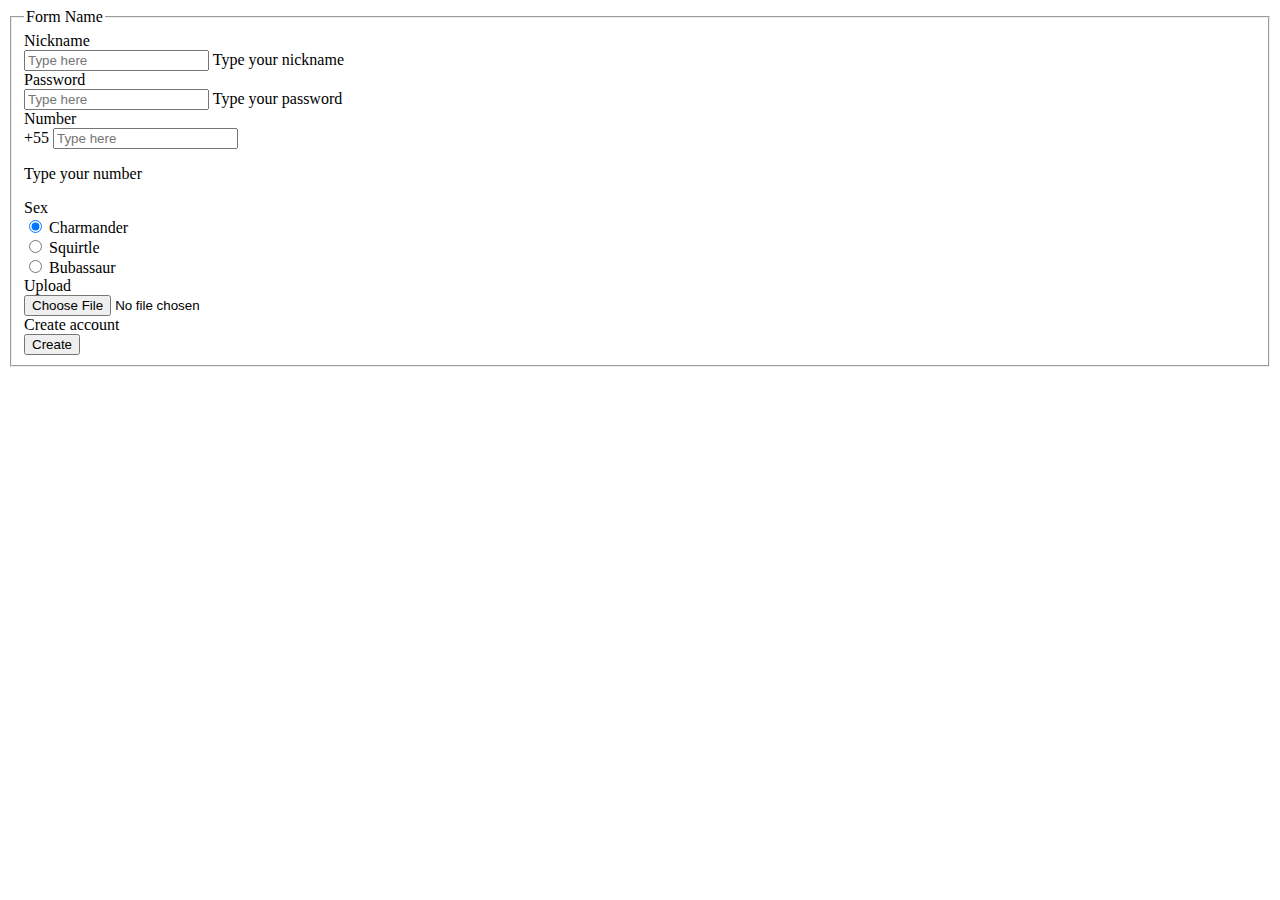
<file: Aulas/index.html>
<!DOCTYPE html>
<html lang="en">
<head>
    <meta charset="UTF-8">
    <meta name="viewport" content="width=device-width, initial-scale=1.0">
    <title>Document</title>
</head>
<body>
    
</body>
</html>
<form class="form-horizontal">
<fieldset>

<!-- Form Name -->
<legend>Form Name</legend>

<!-- Password input-->
<div class="form-group">
  <label class="col-md-4 control-label" for="Nickname input">Nickname</label>
  <div class="col-md-5">
    <input id="Nickname input" name="Nickname input" type="password" placeholder="Type here" class="form-control input-md">
    <span class="help-block">Type your nickname</span>
  </div>
</div>

<!-- Password input-->
<div class="form-group">
  <label class="col-md-4 control-label" for="passwordinput">Password</label>
  <div class="col-md-5">
    <input id="passwordinput" name="passwordinput" type="password" placeholder="Type here" class="form-control input-md" required="">
    <span class="help-block">Type your password</span>
  </div>
</div>

<!-- Prepended text-->
<div class="form-group">
  <label class="col-md-4 control-label" for="number">Number</label>
  <div class="col-md-5">
    <div class="input-group">
      <span class="input-group-addon">+55</span>
      <input id="number" name="number" class="form-control" placeholder="Type here" type="text" required="">
    </div>
    <p class="help-block">Type your number</p>
  </div>
</div>

<!-- Multiple Radios -->
<div class="form-group">
  <label class="col-md-4 control-label" for="radios">Sex</label>
  <div class="col-md-4">
  <div class="radio">
    <label for="radios-0">
      <input type="radio" name="radios" id="radios-0" value="1" checked="checked">
      Charmander
    </label>
	</div>
  <div class="radio">
    <label for="radios-1">
      <input type="radio" name="radios" id="radios-1" value="2">
      Squirtle
    </label>
	</div>
  <div class="radio">
    <label for="radios-2">
      <input type="radio" name="radios" id="radios-2" value="3">
      Bubassaur
    </label>
	</div>
  </div>
</div>

<!-- File Button --> 
<div class="form-group">
  <label class="col-md-4 control-label" for="Icon">Upload </label>
  <div class="col-md-4">
    <input id="Icon" name="Icon" class="input-file" type="file">
  </div>
</div>

<!-- Button -->
<div class="form-group">
  <label class="col-md-4 control-label" for="singlebutton">Create account</label>
  <div class="col-md-4">
    <button id="singlebutton" name="singlebutton" class="btn btn-success">Create</button>
  </div>
</div>

</fieldset>
</form>
</file>
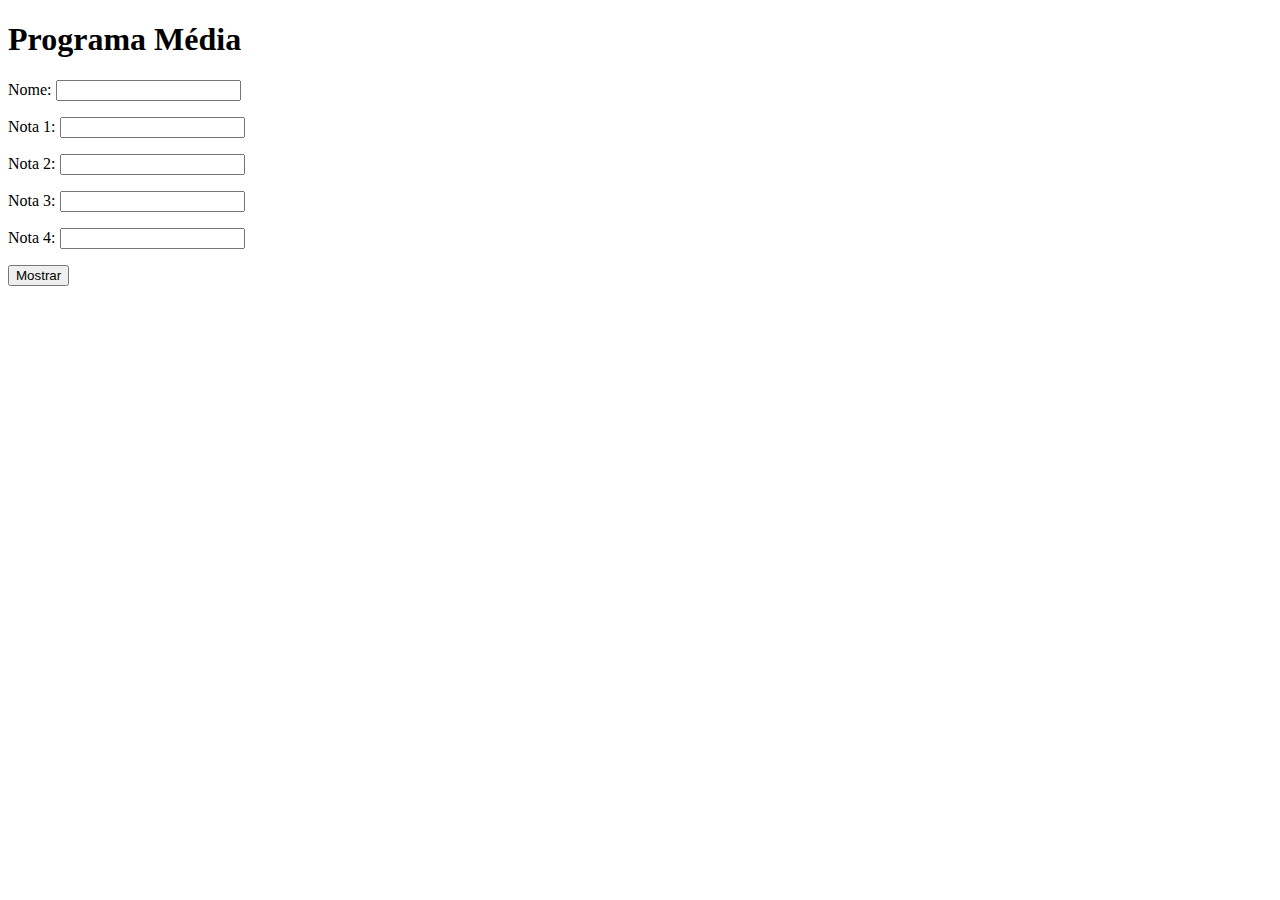
<file: ex1JavaScript/exercicio1.html>
<!DOCTYPE html>
<html lang="en">

<head>
    <meta charset="UTF-8">
    <meta name="viewport" content="width=device-width, initial-scale=1.0">
    <title>Exemplo 1</title>
</head>

<body>
    <h1>Programa Média</h1>
    <form>
        <p>Nome:
            <input type="text" id="inNome">
        </p>
        <p>Nota 1:
            <input type="text" step="0.1" min="0" max="10" id="inNota1">
        </p>
        <p>Nota 2:
            <input type="text" step="0.1" min="0" max="10" id="inNota2">
        </p>
        <p>Nota 3:
            <input type="text" step="0.1" min="0" max="10" id="inNota3">
        </p>
        <p>Nota 4:
            <input type="text" step="0.1" min="0" max="10" id="inNota4">
        </p>
        
            <input type="submit" value="Mostrar">
        <h2></h2>
        <h3></h3>
   
    </p>
    </form>

    <script src="exercicio1.js"></script>
</body>

</html>
</file>
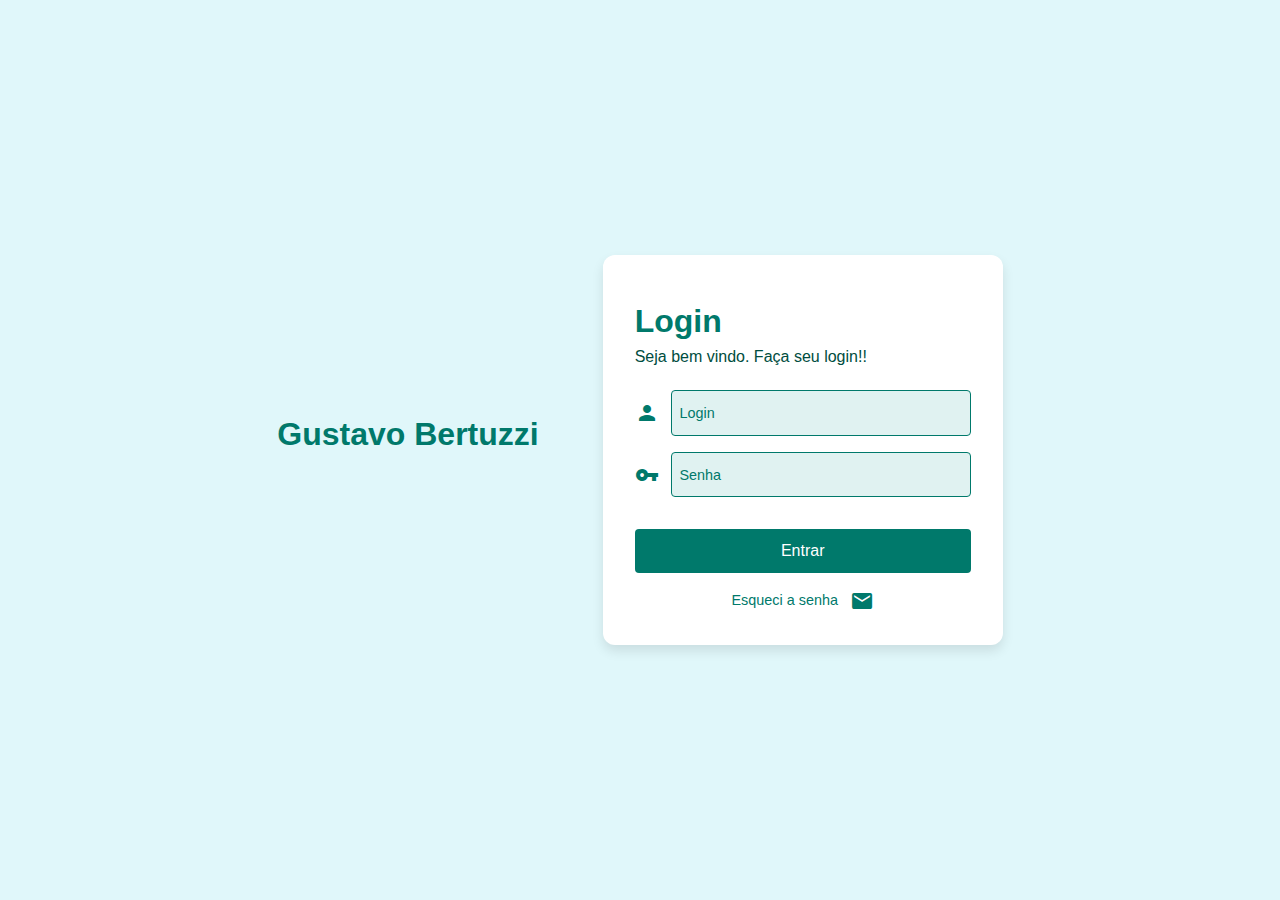
<file: Pagina_login_simples/a.html>
<!DOCTYPE html>
<html lang="en">
<head>
   <meta charset="UTF-8">
   <meta name="viewport" content="width=device-width, initial-scale=1.0">
   <title>login</title>
   <link rel="stylesheet" href="style.css">
   <link href="https://fonts.googleapis.com/css2?family=Material+Icons" rel="stylesheet">
</head>
<body>
   <div class="nome-aluno">
       <h1>Gustavo Bertuzzi</h1>
   </div>
   <main>
       <section class="login">
       <div class="imagem">


       </div>
           <div class="formulario">
           <h1>Login</h1>
               <p>Seja bem vindo. Faça seu login!!</p>
               <form action="">
                   <div class="campo">
                       <i class="material-icons">person</i>
                       <input type="email" name="Login" id="ilogin"placeholder="" maxlength="30">
                       <label for="ilogin">Login</label>
                   </div>


                   <div class="campo">
                       <i class="material-icons">vpn_key</i>
                       <input type="password" name="senha" id="isenha"placeholder="" minlength="8" maxlength="20">
                       <label for="isenha">Senha</label>
                   </div>
                   <input type="submit" value="Entrar">
                   <a href="a" class="botao">
                       Esqueci a senha <i class="material-icons">mail</i>
                   </a>


               </form>
           </div>
       </section>


   </main>
  
</body>
</html>
</file>
<file: Pagina_login_simples/style.css>
/* Reset básico para garantir uma aparência consistente */
* {
    margin: 0;
    padding: 0;
    box-sizing: border-box;
}

body {
    font-family: 'Arial', sans-serif;
    background-color: #e0f7fa; /* Cor de fundo clara e agradável */
    display: flex;
    justify-content: center;
    align-items: center;
    height: 100vh;
}

.nome-aluno {
    text-align: center;
    margin-bottom: 2rem;
    margin-right: 4rem;
}

.nome-aluno h1 {
    color: #00796b; /* Cor verde-azulada */
}

main {
    width: 100%;
    max-width: 400px; /* Ajustado para um tamanho mais compacto */
    background: #ffffff;
    border-radius: 12px;
    box-shadow: 0 6px 12px rgba(0, 0, 0, 0.1);
    overflow: hidden;
    padding: 2rem;
}

.login {
    display: flex;
    flex-direction: column;
    align-items: center;
}

.imagem {
    margin-bottom: 1rem;

}

.formulario {
    width: 100%;
}

.formulario h1 {
    color: #00796b;
    margin-bottom: 0.5rem;
}

.formulario p {
    color: #004d40;
    margin-bottom: 1.5rem;
}

.campo {
    display: flex;
    align-items: center;
    margin-bottom: 1rem;
    position: relative;
}

.campo i {
    color: #00796b; /* Cor dos ícones */
    font-size: 1.5rem;
    margin-right: 0.8rem; 
}

.campo input {
    width: 100%;
    padding: 0.8rem 1rem;
    border: 1px solid #00796b;
    border-radius: 4px;
    font-size: 1rem;
    color: #333;
    background-color: #e0f2f1; /* Fundo suave para os campos */
}

.campo input:focus {
    border-color: #004d40;
    outline: none;
    background-color: #ffffff; /* Cor de fundo ao focar */
}

.campo label {
    position: absolute;
    top: 50%;
    left: 2.8rem; /* Ajustado para evitar sobreposição com o ícone */
    transform: translateY(-50%);
    font-size: 0.9rem;
    color: #00796b;
    transition: 0.3s;
}

.campo input:focus + label,
.campo input:not(:placeholder-shown) + label {
    top: -0.5rem;
    font-size: 0.75rem;
    color: #004d40;
}

input[type="submit"] {
    background-color: #00796b;
    color: #ffffff;
    border: none;
    padding: 0.8rem;
    border-radius: 4px;
    cursor: pointer;
    font-size: 1rem;
    width: 100%;
    margin-top: 1rem;
    transition: background-color 0.3s;
}

input[type="submit"]:hover {
    background-color: #004d40;
}

.botao {
    display: block;
    text-align: center;
    color: #00796b;
    margin-top: 1rem;
    text-decoration: none;
    font-size: 0.9rem;
    position: relative;
}

.botao i {
    margin-left: 0.5rem;
    vertical-align: middle;
}

.botao:hover {
    color: #004d40;
}
</file>
